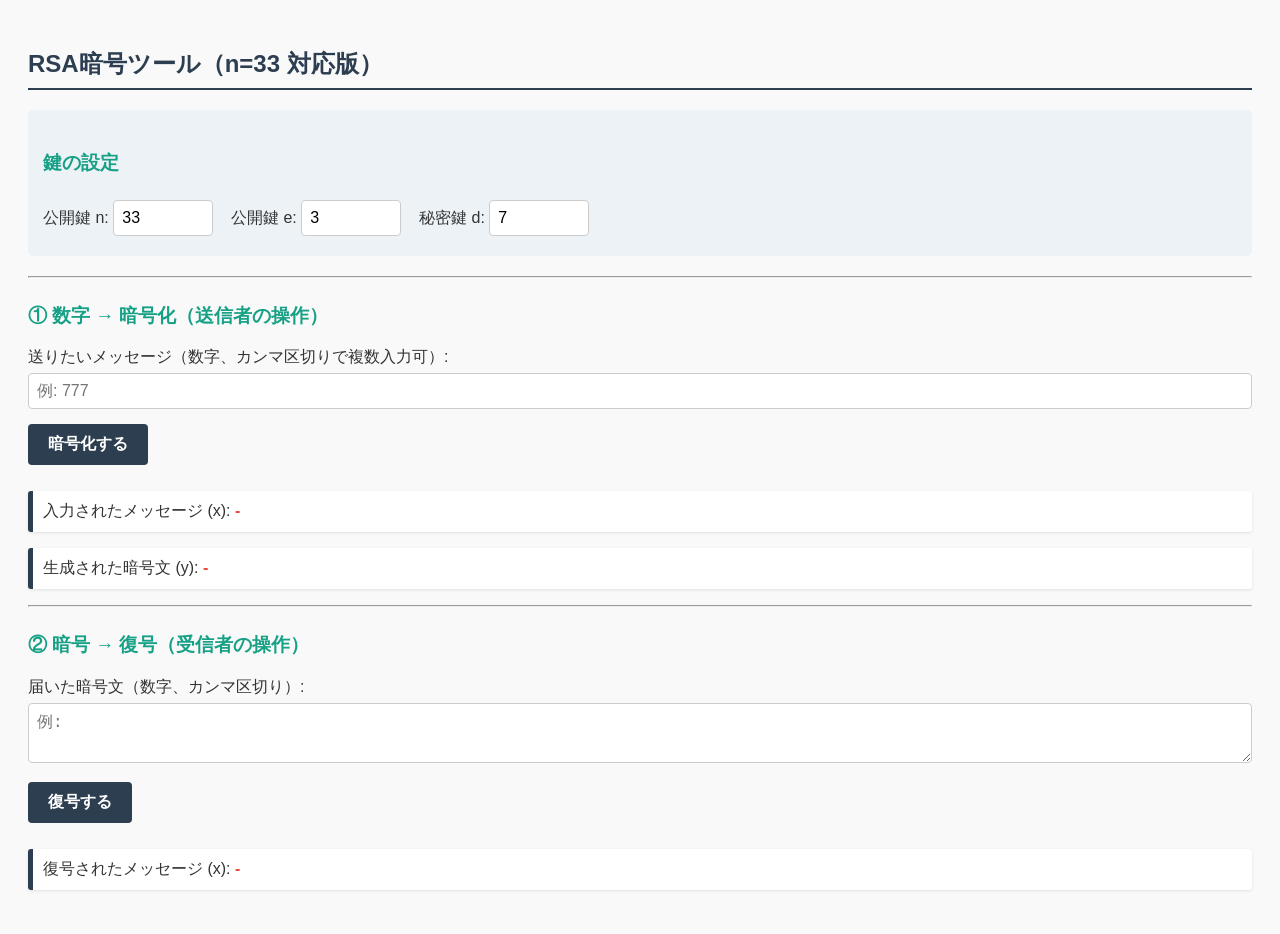
<file: rsa.html>
<!doctype html>
<html lang="ja">
  <head>
    <meta charset="UTF-8" />
    <title>RSA授業用ツール（n=1007・数字入力版）</title>
    <style>
      body {
        font-family: sans-serif;
        padding: 20px;
        background-color: #f9f9f9;
        color: #333;
      }
      h2 {
        color: #2c3e50;
        border-bottom: 2px solid #2c3e50;
        padding-bottom: 8px;
      }
      h3 {
        color: #16a085;
        margin-top: 25px;
      }
      .key-section {
        background-color: #edf2f7;
        padding: 15px;
        border-radius: 5px;
        margin-bottom: 20px;
      }
      input,
      textarea {
        margin: 5px 0;
        padding: 8px;
        font-size: 16px;
        border: 1px solid #ccc;
        border-radius: 4px;
        width: 100%;
        box-sizing: border-box;
      }
      input[type="number"] {
        width: 100px;
        display: inline-block;
      }
      textarea {
        height: 60px;
        resize: vertical;
      }
      button {
        margin: 10px 0;
        padding: 10px 20px;
        font-size: 16px;
        background-color: #2c3e50;
        color: white;
        border: none;
        border-radius: 4px;
        cursor: pointer;
        font-weight: bold;
      }
      button:hover {
        background-color: #34495e;
      }
      p {
        font-size: 16px;
        background: #fff;
        padding: 10px;
        border-left: 5px solid #2c3e50;
        border-radius: 3px;
        box-shadow: 0 1px 3px rgba(0,0,0,0.1);
      }
      span {
        font-weight: bold;
        color: #e74c3c;
      }
    </style>
  </head>
  <body>
    <h2>RSA暗号ツール（n=33 対応版）</h2>

    <div class="key-section">
      <h3>鍵の設定</h3>
      公開鍵 n: <input type="number" id="n" value="33" /> &nbsp;&nbsp;
      公開鍵 e: <input type="number" id="e" value="3" /> &nbsp;&nbsp;
      秘密鍵 d: <input type="number" id="d" value="7" />
    </div>

    <hr />

    <h3>① 数字 → 暗号化（送信者の操作）</h3>
    送りたいメッセージ（数字、カンマ区切りで複数入力可）:<br />
    <input id="plainText" value="" placeholder="例: 777" /><br />

    <button onclick="encrypt()">暗号化する</button>

    <p>入力されたメッセージ (x): <span id="numbers">-</span></p>
    <p>生成された暗号文 (y): <span id="encrypted">-</span></p>

    <hr />

    <h3>② 暗号 → 復号（受信者の操作）</h3>
    届いた暗号文（数字、カンマ区切り）:<br />
    <textarea id="cipherInput" placeholder="例: "></textarea><br />

    <button onclick="decrypt()">復号する</button>

    <p>復号されたメッセージ (x): <span id="decrypted">-</span></p>

    <script>
      // 高速べき乗（BigIntを使って3桁以上の巨大な桁あふれを100%防止）
      function modPow(base, exp, mod) {
        let b = BigInt(base);
        let e = BigInt(exp);
        let m = BigInt(mod);
        let result = 1n;
        
        b = b % m;
        while (e > 0n) {
          if (e % 2n === 1n) result = (result * b) % m;
          b = (b * b) % m;
          e = e / 2n;
        }
        return Number(result);
      }

      // 暗号化処理
      function encrypt() {
        const n = Number(document.getElementById("n").value);
        const e = Number(document.getElementById("e").value);
        const input = document.getElementById("plainText").value;

        // カンマ区切りの文字列を数字の配列に分解
        let nums = input
          .split(",")
          .map((x) => x.trim())
          .filter((x) => x !== "")
          .map((x) => Number(x));
          
        if (nums.length === 0 || nums.some(isNaN)) {
          alert("エラー: 正しい数字を入力してください。");
          return;
        }

        let enc = [];
        for (let num of nums) {
          // メッセージが n 以上だと暗号化の理論上元に戻らなくなるためチェック
          if (num >= n) {
            alert("エラー: メッセージは 鍵 n (" + n + ") より小さい数字にしてください。");
            return;
          }
          enc.push(modPow(num, e, n));
        }

        document.getElementById("numbers").textContent = nums.join(", ");
        document.getElementById("encrypted").textContent = enc.join(", ");
      }

      // 復号処理
      function decrypt() {
        const n = Number(document.getElementById("n").value);
        const d = Number(document.getElementById("d").value);
        const input = document.getElementById("cipherInput").value;

        let enc = input
          .split(",")
          .map((x) => x.trim())
          .filter((x) => x !== "")
          .map((x) => Number(x));

        if (enc.length === 0 || enc.some(isNaN)) {
          alert("エラー: 正しい暗号（数字）を入力してください。");
          return;
        }

        let dec = [];
        for (let y of enc) {
          let x = modPow(y, d, n);
          dec.push(x);
        }

        document.getElementById("decrypted").textContent = dec.join(", ");
      }
    </script>
  </body>
</html>
</file>
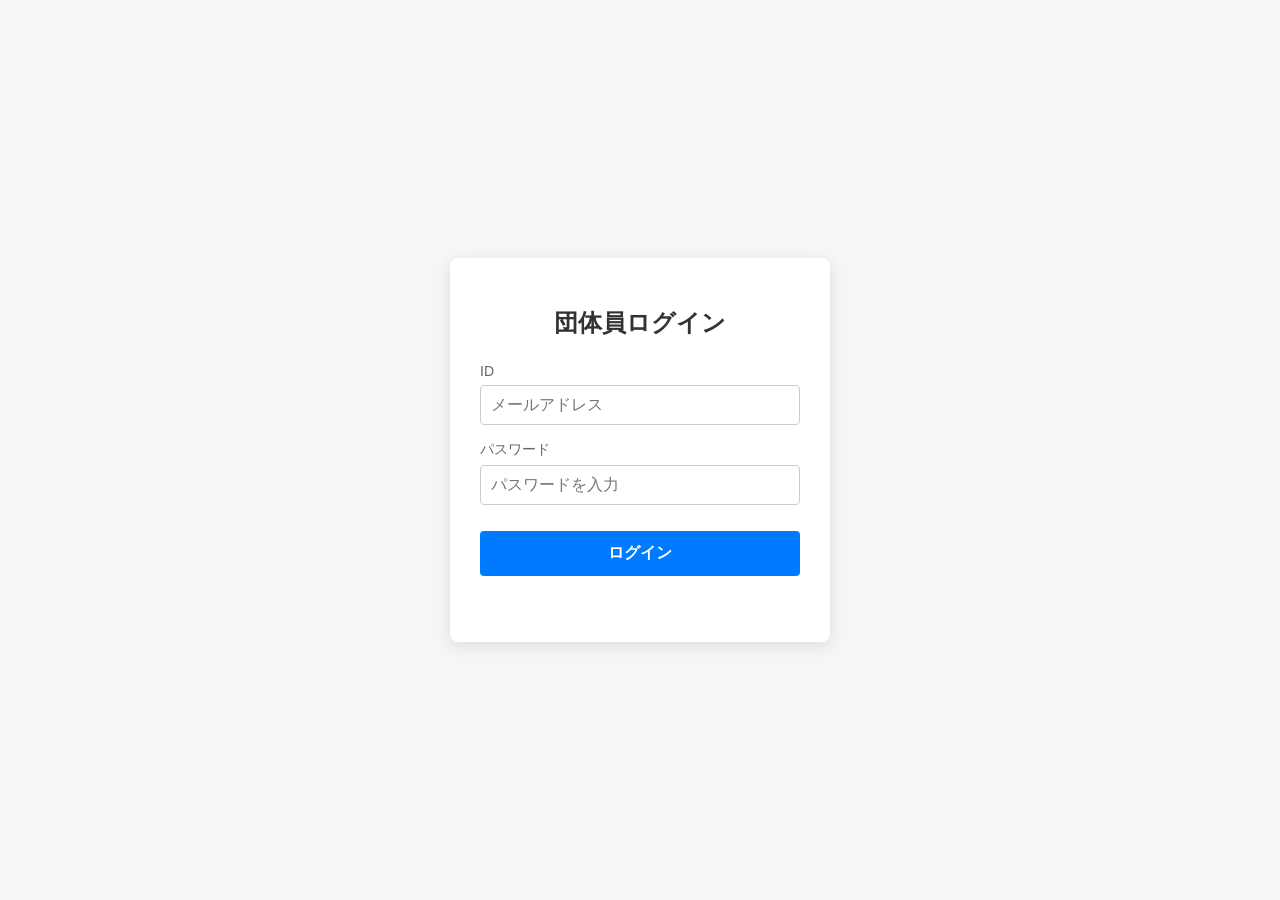
<file: login_dummy/logintest.html>
<!DOCTYPE html>
<html lang="ja">
<head>
    <meta charset="UTF-8">
    <meta name="viewport" content="width=device-width, initial-scale=1.0">
    <title>ログインページ</title>
    <style>
        body {
            font-family: 'Helvetica Neue', Arial, sans-serif;
            background-color: #f4f7f6;
            display: flex;
            justify-content: center;
            align-items: center;
            height: 100vh;
            margin: 0;
        }
        .login-container {
            background-color: #ffffff;
            padding: 30px;
            border-radius: 8px;
            box-shadow: 0 4px 15px rgba(0, 0, 0, 0.1);
            width: 100%;
            max-width: 380px;
            box-sizing: border-box;
        }
        h2 {
            text-align: center;
            margin-bottom: 24px;
            color: #333333;
        }
        .input-group {
            margin-bottom: 16px;
        }
        .input-group label {
            display: block;
            margin-bottom: 6px;
            color: #666666;
            font-size: 14px;
        }
        .input-group input {
            width: 100%;
            padding: 10px;
            border: 1px solid #cccccc;
            border-radius: 4px;
            font-size: 16px;
            box-sizing: border-box;
        }
        .login-btn {
            width: 100%;
            padding: 12px;
            background-color: #007bff;
            color: #ffffff;
            border: none;
            border-radius: 4px;
            font-size: 16px;
            cursor: pointer;
            font-weight: bold;
            transition: background-color 0.2s;
            margin-top: 10px;
        }
        .login-btn:hover { background-color: #0056b3; }
        .error-message {
            margin-top: 16px;
            text-align: center;
            font-size: 14px;
            font-weight: bold;
            min-height: 20px;
        }
    </style>
</head>
<body>

<div class="login-container">
    <h2>団体員ログイン</h2>
    <form id="loginForm">
        <div class="input-group">
            <label for="userId">ID</label>
            <input type="email" id="userId" placeholder="メールアドレス" required>
        </div>
        <div class="input-group">
            <label for="password">パスワード</label>
            <input type="password" id="password" placeholder="パスワードを入力" required>
        </div>
        <button type="submit" class="login-btn">ログイン</button>
    </form>
    <div id="errorMessage" class="error-message"></div>
</div>

<script>
    document.getElementById('loginForm').addEventListener('submit', function(event) {
        event.preventDefault();

        const inputId = document.getElementById('userId').value;
        const inputPass = document.getElementById('password').value;
        const errorDiv = document.getElementById('errorMessage');

        // roster.html側で登録されたすべての団員情報を取得
        const members = JSON.parse(localStorage.getItem('portal_members')) || [];
        
        // 入力されたメールアドレスを持つ団員を探す
        const matchedUser = members.find(m => m.email === inputId);

        errorDiv.style.color = "#dc3545";

        if (!matchedUser) {
            errorDiv.textContent = "IDが違います";
        } else if (matchedUser.password !== inputPass) {
            errorDiv.textContent = "パスワードが違います";
        } else {
            // ログイン成功時：マッチした団員データをセッションとして保存
            errorDiv.style.color = "#28a745";
            errorDiv.textContent = "ログインに成功しました！";
            
            localStorage.setItem('current_logged_in_user', JSON.stringify(matchedUser));
            
            alert("ログイン成功！");
            window.location.href = "./testview.html";
        }
    });
    // --- 👇 ここから追加：ログイン画面でも初期データを用意する ---
const defaultMembers = [
    { id: 1, name: "そよかぜ たろう", email: "soyokaze@gmail.com", password: "soyokaze0815", branch: "本部・運営担当", role: "責任者", birthday: "1998年 8月 15日", gender: "男性", tel: "090-1192-8150", status: "有効", address: "東京都千代田区千代田1番1号" },
    { id: 2, name: "山田 太郎", email: "yamada.test@gmail.com", password: "password123", branch: "東京地区支部", role: "一般団体員", birthday: "1995年 3月 10日", gender: "男性", tel: "090-1234-5678", status: "有効", address: "東京都港区六本木6丁目10番1号" },
    { id: 3, name: "佐藤 美咲", email: "sato.misaki_test@outlook.jp", password: "password456", branch: "神奈川地区支部", role: "一般団体員", birthday: "2000年 11月 23日", gender: "女性", tel: "080-9876-5432", status: "保留中", address: "神奈川県横浜市中区新港1丁目1番" }
];

if (!localStorage.getItem('portal_members')) {
    localStorage.setItem('portal_members', JSON.stringify(defaultMembers));
}
</script>
</body>
</html>
</file>
